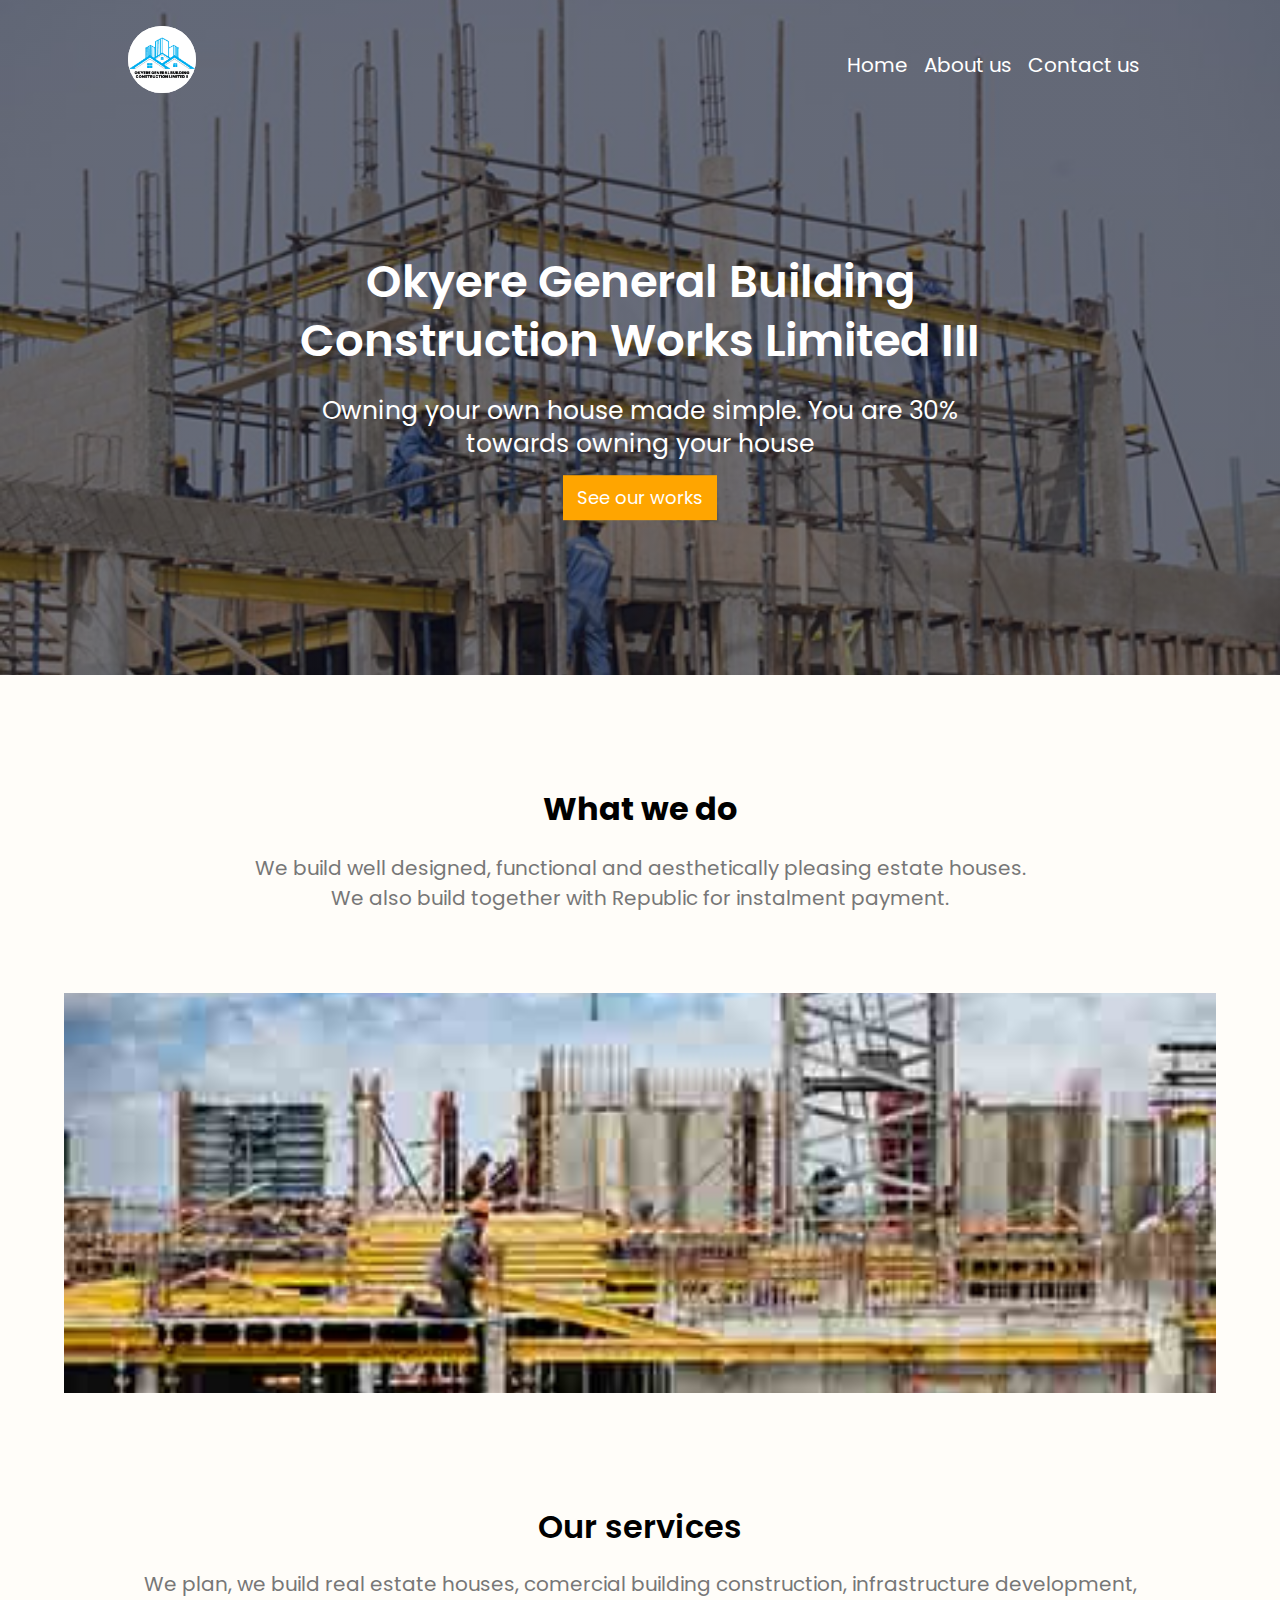
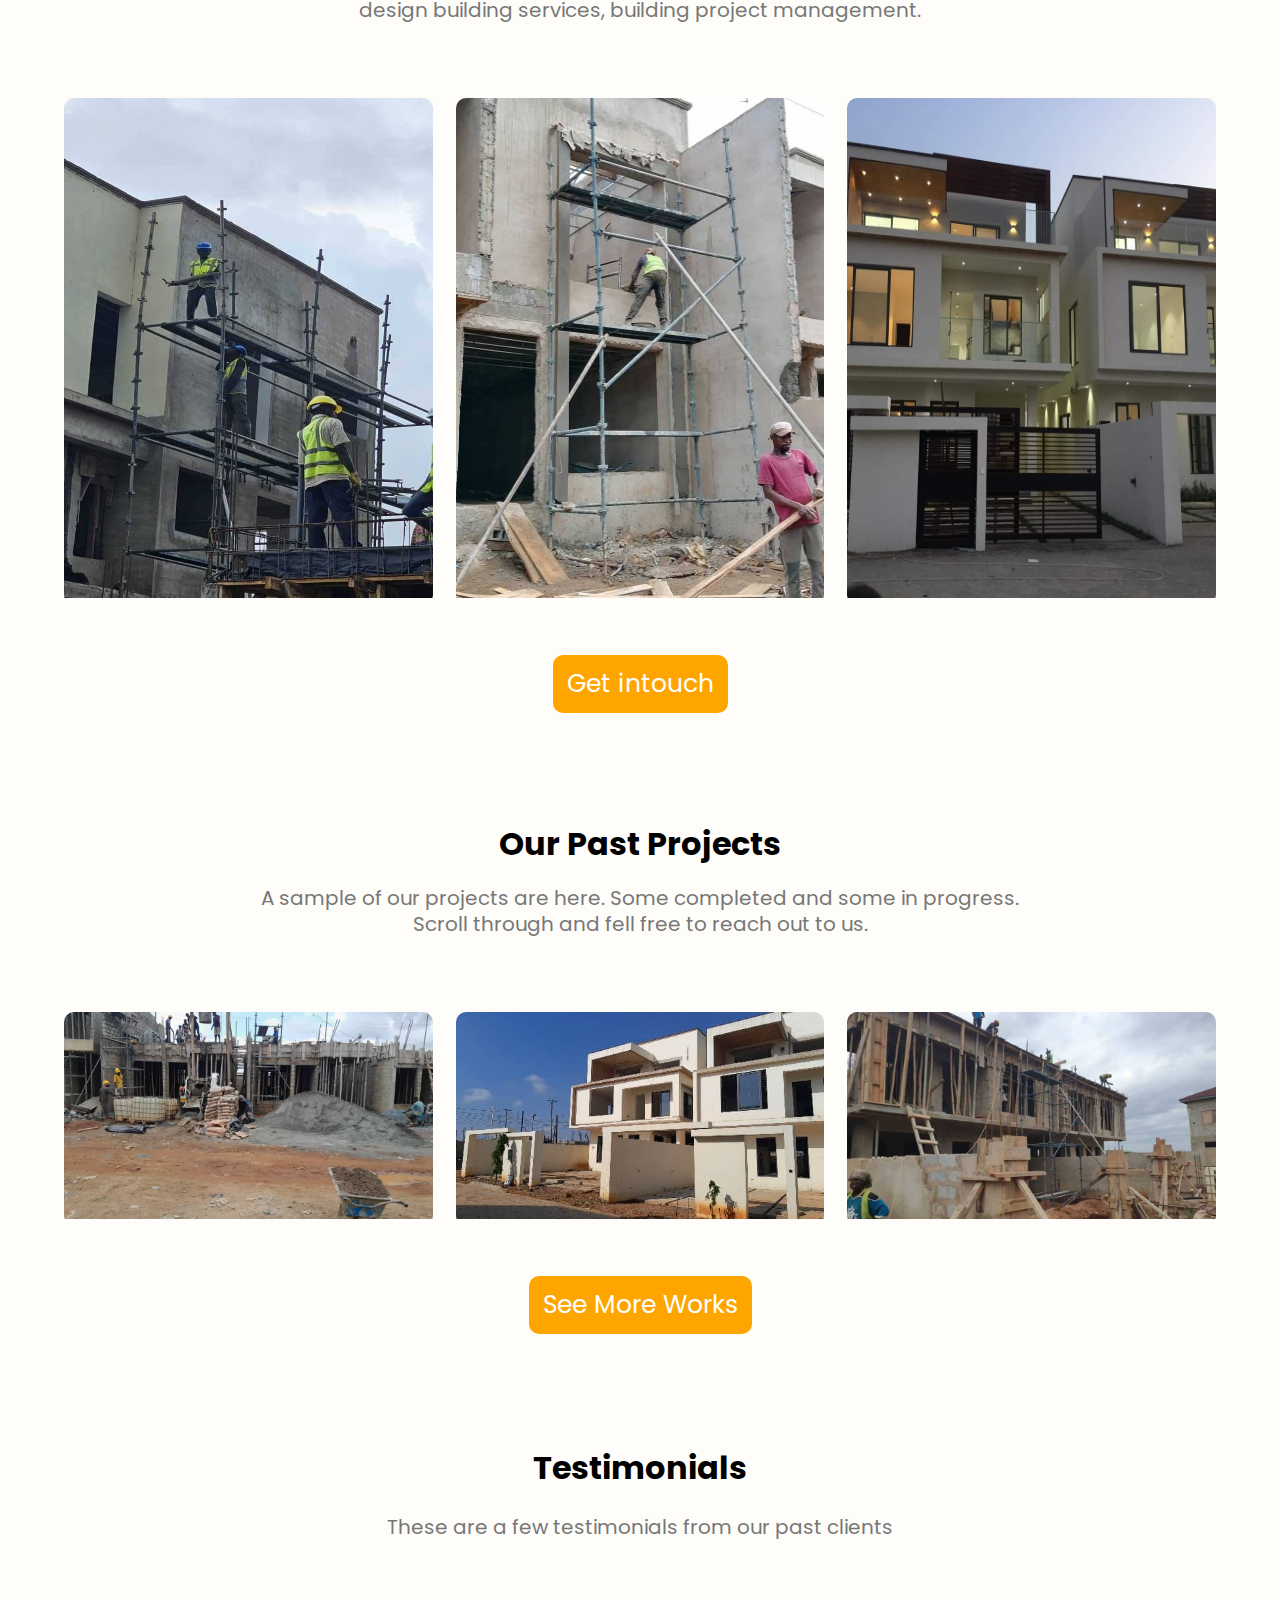
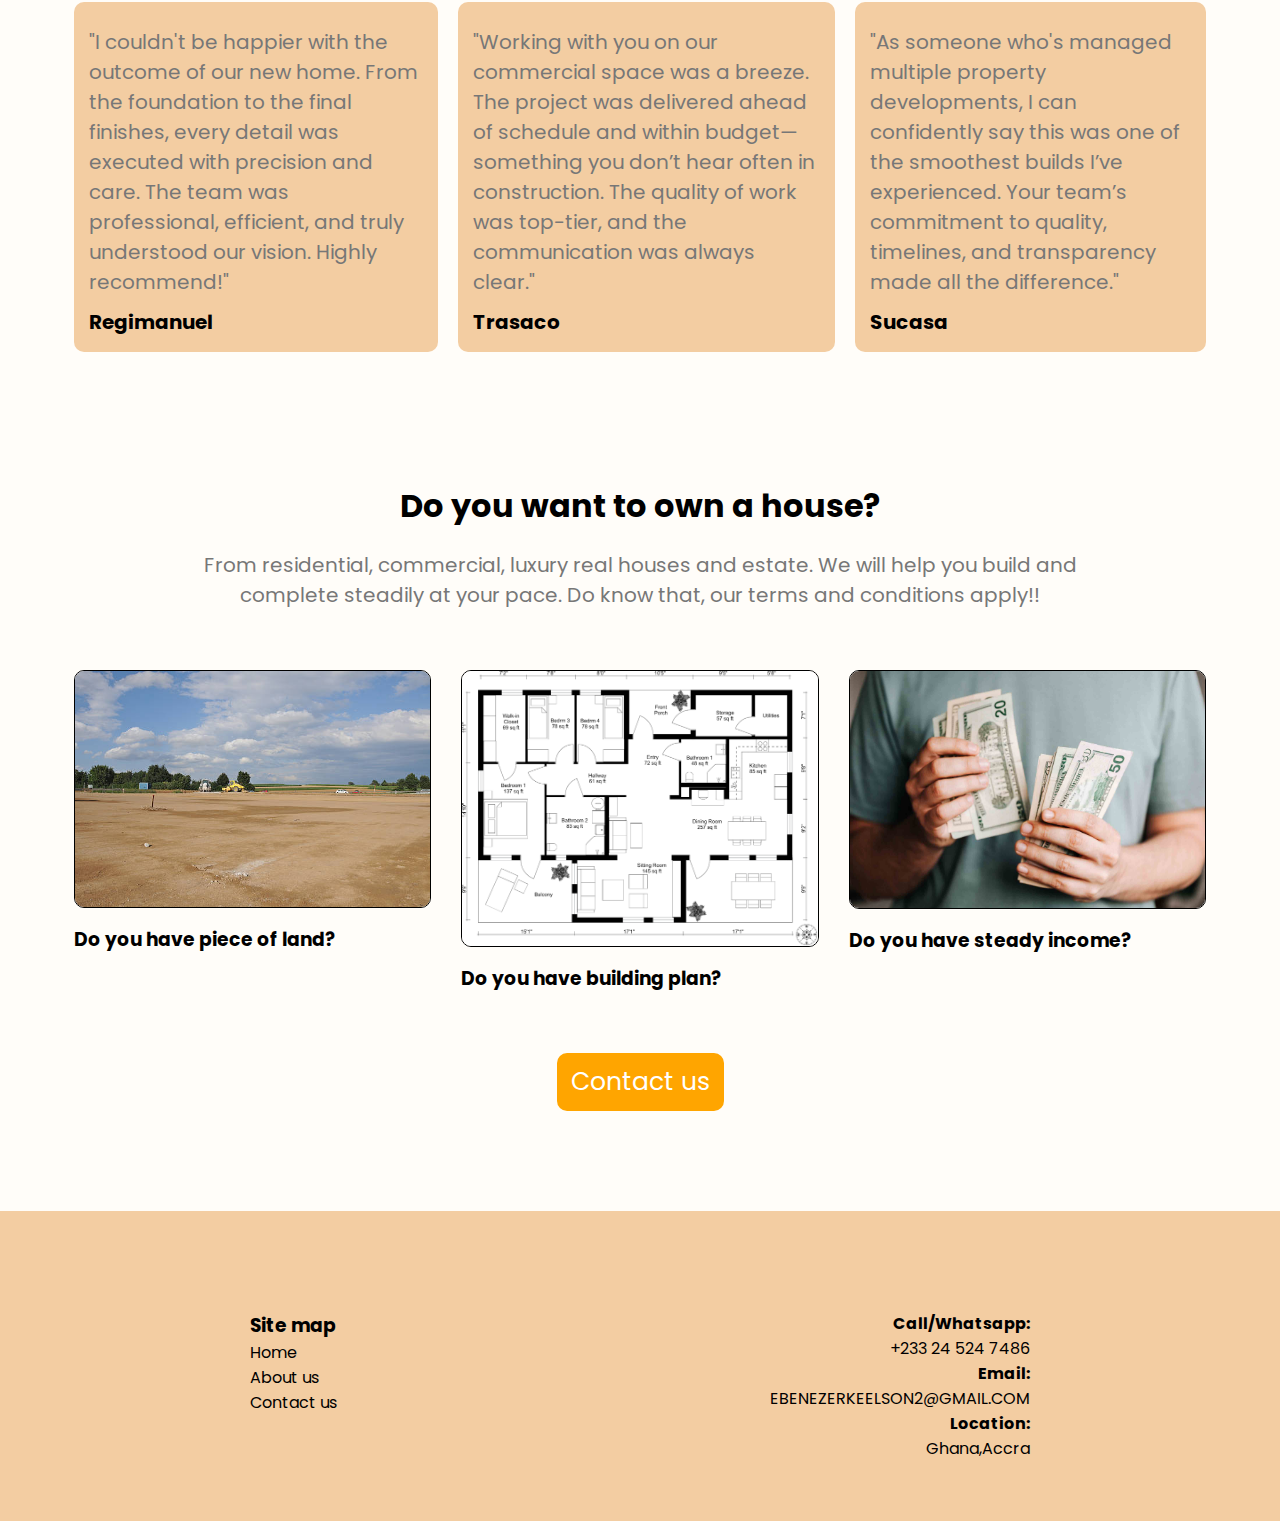
<file: index.html>
<!DOCTYPE html>
<html lang="en">
<head>
    <meta charset="UTF-8">
    <meta name="viewport" content="width=device-width, initial-scale=1.0">
    <title>Okyere General construction</title>
    <link rel="stylesheet" href="style.css">
    <script src="script.js" defer></script>
    <link rel="preconnect" href="https://fonts.googleapis.com">
    <link rel="preconnect" href="https://fonts.gstatic.com" crossorigin>
    <link href="https://fonts.googleapis.com/css2?family=Poppins:ital,wght@0,100;0,200;0,300;0,400;0,500;0,600;0,700;0,800;0,900;1,100;1,200;1,300;1,400;1,500;1,600;1,700;1,800;1,900&display=swap" rel="stylesheet">
    <link rel="icon" href="favicon.png" type="image/png">
</head>
<body>
    <header class="header">
        <nav>
            <a href="index.html" class="logo"><a href="index.html" class="logo"><img src="favicon.png" alt="" style="width:15%; background:#fff; border-radius:50%;"></a></a>
            <div class="nav-links" id="nav-links">
                <ul>
                    <img src="Our works/close-menu.png" alt="" class="hide-desktop" onclick="closeMenu()">
                    <li><a href="index.html">Home</a></li>
                    <li><a href="about.html">About us</a></li>
                    <li><a href="contact.html">Contact us</a></li>
                </ul>
            </div>
            <img src="Our works/open-menu.png" alt="" class="hide-desktop" onclick="hideMenu()">
        </nav>
        <div class="text-items">
            <h1>Okyere General Building Construction Works Limited III</h1>
            <p>Owning your own house made simple. You are 30% towards owning your house</p>
            <a href="works.html" class="cta-btn">See our works</a>
        </div>
    </header>

<!-- ABOUT -->
    <section class="about">
        <h1>What we do</h1>
        <p>We build well designed, functional and aesthetically pleasing estate houses. <br> We also build together with Republic for instalment payment.</p>
        <div class="about-img"></div>
    </section>
    <div class="our-services">
        <h1>Our services</h1>
        <p>We plan, we build real estate houses, comercial building construction, infrastructure development, <br> design building services, building project management.</p>
        <div class="row">
            <div class="service-col"><img src="Our works/sevice 1.jpg" alt=""></div>
            <div class="service-col"><img src="Our works/service 2.jpg" alt=""></div>
            <div class="service-col"><img src="Our works/service 3.jpg" alt=""></div>
        </div>
        <a href="contact.html" class="cta-btn btn-b">Get intouch</a>
    </div>
<!-- PROJECTS -->
    <section class="projects">
        <h1>Our Past Projects</h1>
        <p>A sample of our projects are here. Some completed and some in progress. <br> Scroll through and fell free to reach out to us.</p>
        <div class="row">
            <div class="project-col"><img src="Our works/projects 1.jpg" alt=""></div>
            <div class="project-col"><img src="Our works/projects 2.jpg" alt=""></div>
            <div class="project-col"><img src="Our works/projects 3.jpg" alt=""></div>
        </div>
        <a href="works.html" class="cta-btn btn-b">See More Works</a>
    </section>

    <!-- Testimonials -->
     <section class="testimonials">
        <h1>Testimonials</h1>
        <p>These are a few testimonials from our past clients</p>
        <div class="row">
            <div class="testimonial-col">
                <p>"I couldn't be happier with the outcome of our new home. From the foundation to the final finishes, every detail was executed with precision and care. The team was professional, efficient, and truly understood our vision. Highly recommend!"</p>
                <h3>Regimanuel</h3>
            </div>
            <div class="testimonial-col">
                <p>"Working with you on our commercial space was a breeze. The project was delivered ahead of schedule and within budget—something you don’t hear often in construction. The quality of work was top-tier, and the communication was always clear."</p>
                <h3>Trasaco</h3>
            </div>
            <div class="testimonial-col">
                <p>"As someone who's managed multiple property developments, I can confidently say this was one of the smoothest builds I’ve experienced. Your team’s commitment to quality, timelines, and transparency made all the difference."</p>
                <h3>Sucasa</h3>
            </div>
        </div>
    </section>

    <!-- Own a house -->

    <section class="own-a-house">
        <h1>Do you want to own a house?</h1>
        <p>From residential, commercial, luxury real houses and estate. We will help you build and <br> complete steadily at your pace.
            Do know that, our terms and conditions apply!!</p>
            <div class="row">
                <div class="own-a-house-col">
                    <img src="Our works/land.jpg" alt="">
                    <h3>Do you have  piece of land?</h3>
                </div>
                <div class="own-a-house-col">
                    <img src="Our works/plan.png" alt="">
                    <h3>Do you have building plan?</h3>
                </div>
                <div class="own-a-house-col">
                    <img src="Our works/income.jpg" alt="">
                    <h3>Do you have steady income?</h3>
                </div>
            </div>
            <a href="contact.html" class="cta-btn btn-b">Contact us</a>
    </section>

    <!-- Footer -->
    <footer>
        <div class="row footer">
            <div class="sitemap">
                <h3>Site map</h3>
                <a href="index.html">Home</a>
                <a href="about.html">About us</a>
                <a href="contact.html">Contact us</a>
            </div>
            <div class="others">
                <h4>Call/Whatsapp:</h4>
                <p>+233 24 524 7486</p>
                <h4>Email:</h4>
                <p>EBENEZERKEELSON2@GMAIL.COM</p>
                <h4>Location:</h4>
                <p>Ghana,Accra</p>
            </div>
        </div>
    </footer>
</body>
</html>
</file>
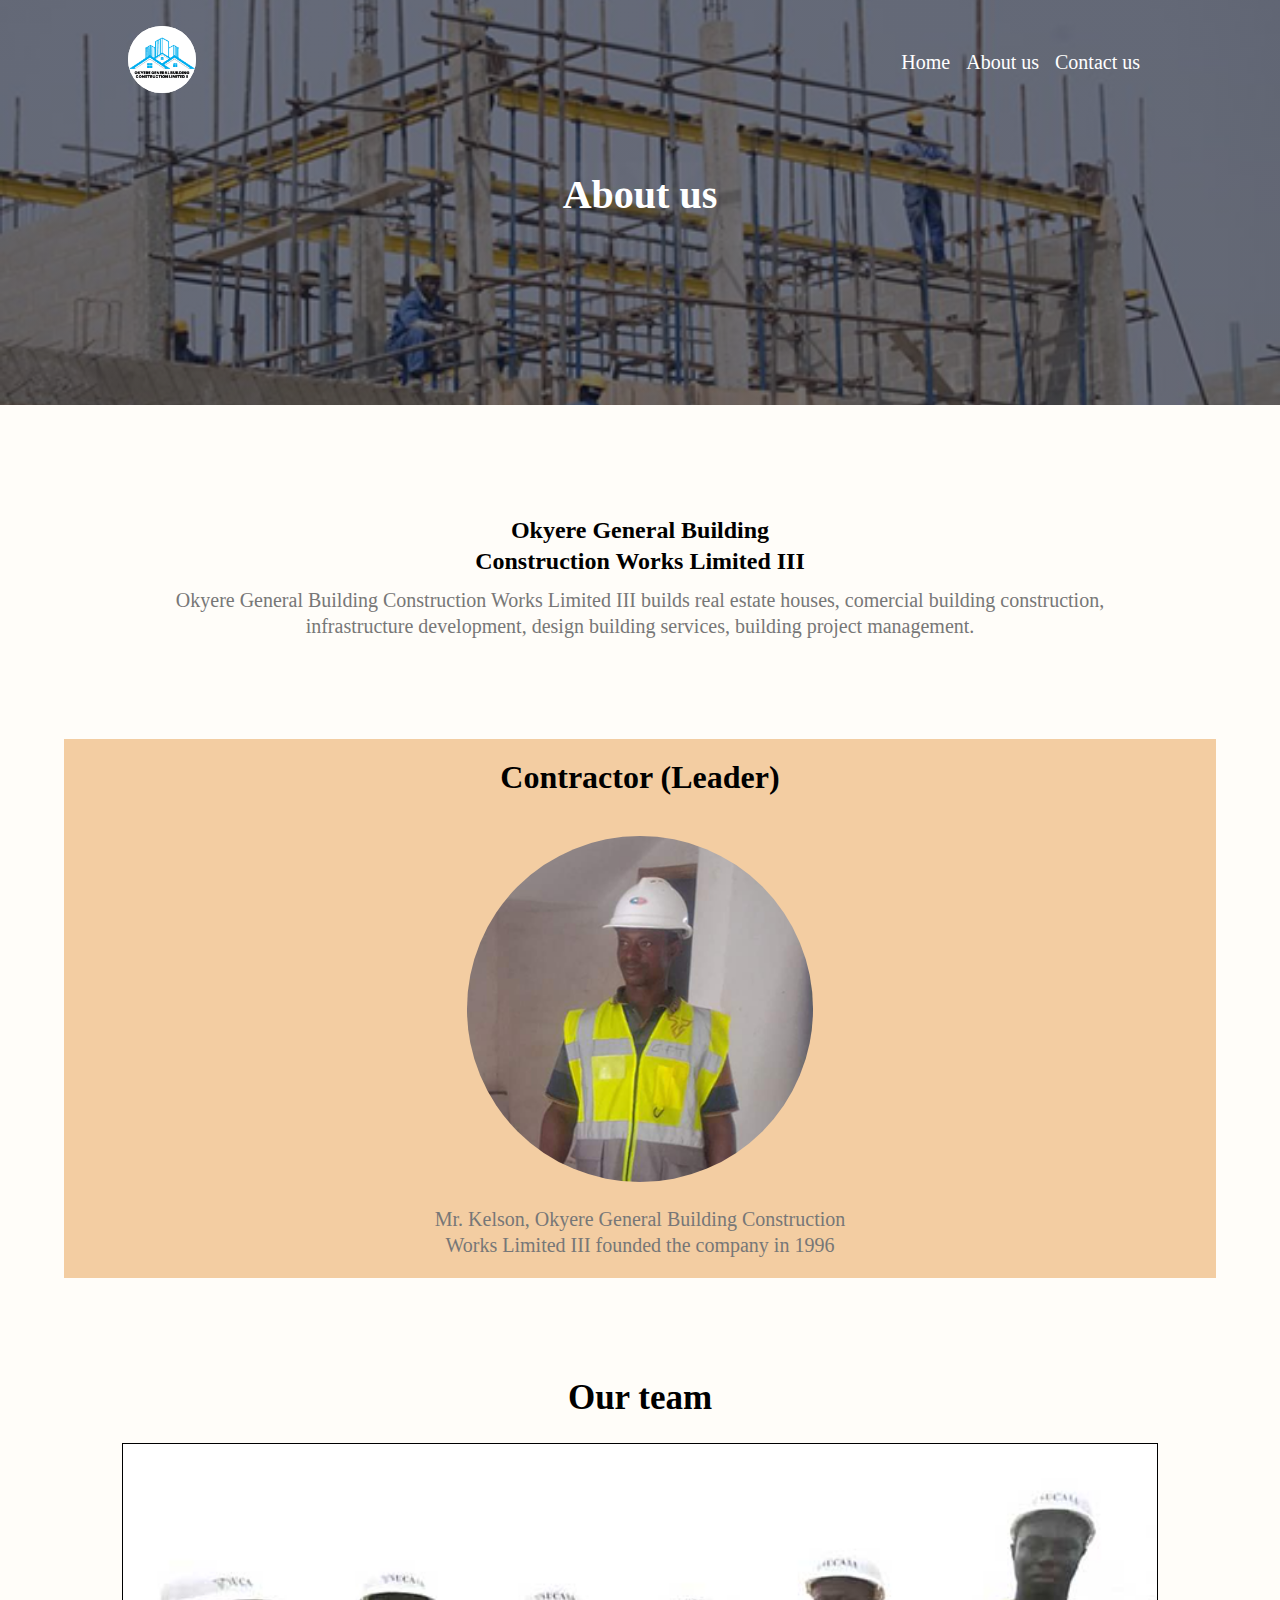
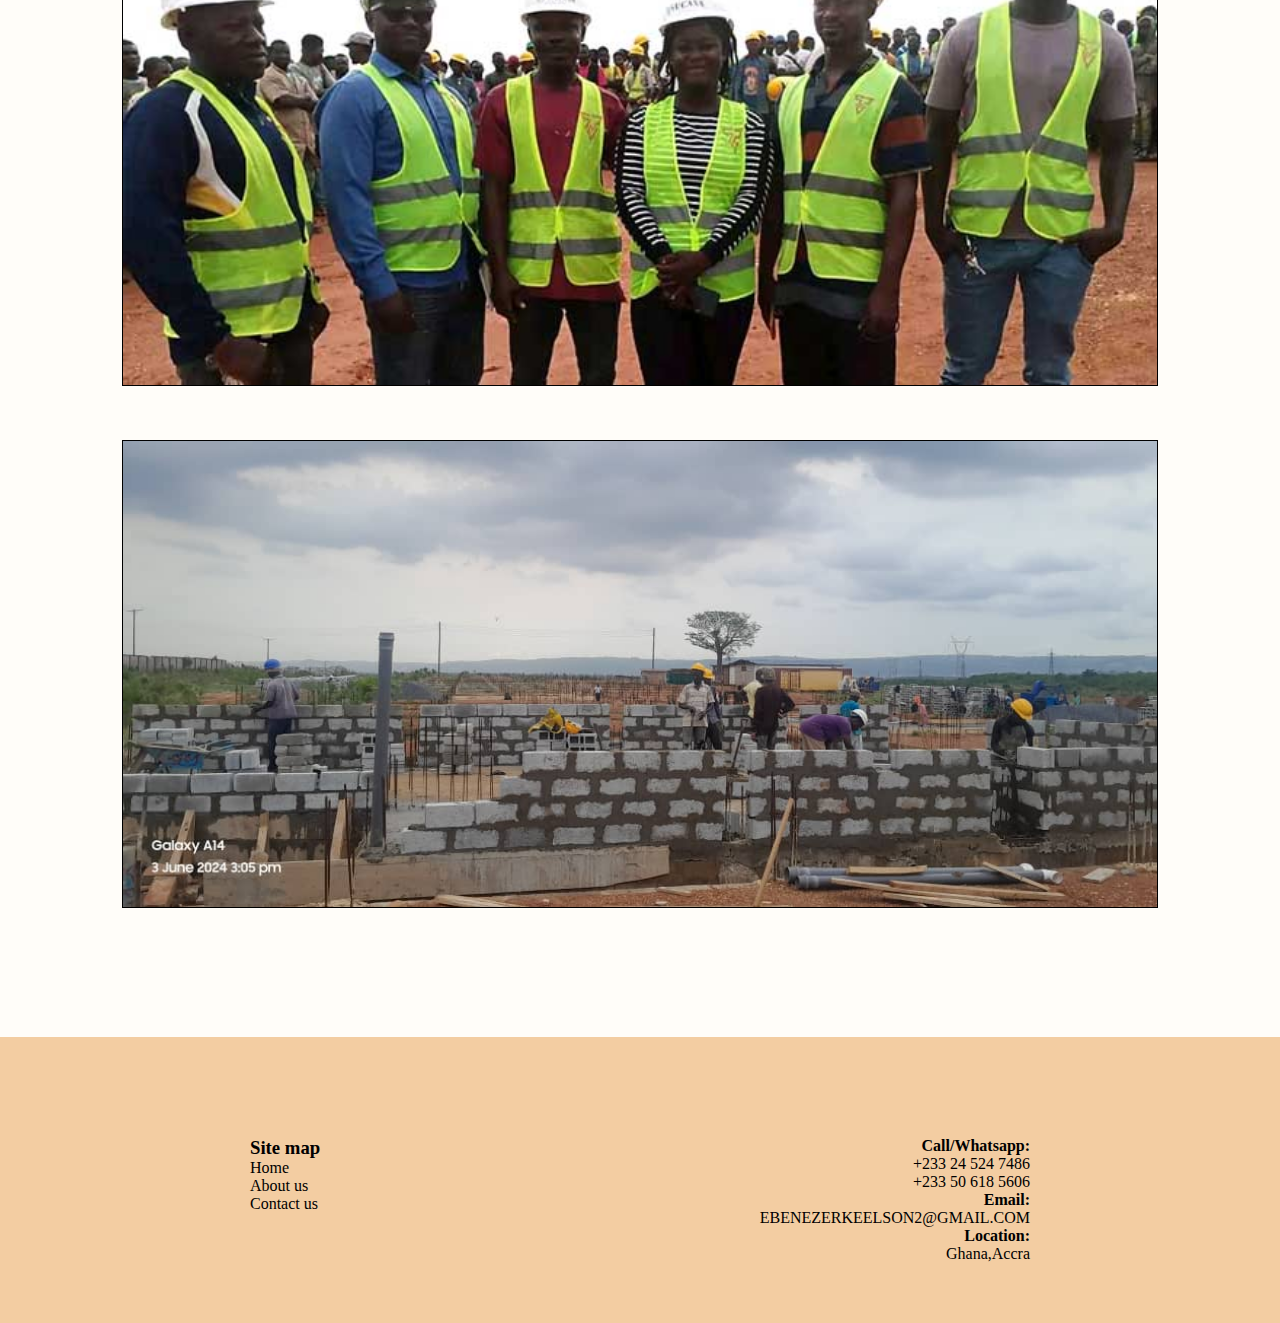
<file: about.html>
<!DOCTYPE html>
<html lang="en">
<head>
    <meta charset="UTF-8">
    <meta name="viewport" content="width=device-width, initial-scale=1.0">
    <title>Okyere General construction</title>
    <link rel="stylesheet" href="style.css">
    <link rel="stylesheet" href="about.css">
    <script src="script.js" defer></script>
    <link rel="preconnect" href="https://fonts.googleapis.com">
    <link href="https://fonts.googleapis.com/css2?family=Poppins:ital,wght@0,100;0,200;0,300;0,400;0,500;0,600;0,700;0,800;0,900;1,100;1,200;1,300;1,400;1,500;1,600;1,700;1,800;1,900&display=swap" rel="stylesheet">
    <link rel="preconnect" href="https://fonts.gstatic.com" crossorigin>
    <link rel="icon" href="favicon.png" type="image/png">
</head>
<body>
    <header class="about_header">
        <nav>
            <a href="index.html" class="logo"><a href="index.html" class="logo"><img src="favicon.png" alt="" style="width:15%; background:#fff; border-radius:50%;"></a></a>
            <div class="nav-links" id="nav-links">
                <ul>
                    <img src="Our works/close-menu.png" alt="" class="hide-desktop" onclick="closeMenu()">
                    <li><a href="index.html">Home</a></li>
                    <li><a href="about.html">About us</a></li>
                    <li><a href="contact.html">Contact us</a></li>
                </ul>
            </div>
            <img src="Our works/open-menu.png" alt="" class="hide-desktop" onclick="hideMenu()">
        </nav>
        <div class="about_text">
            <h1>About us</h1>
        </div>
    </header>

    <!-- About us over view -->
    <section class="over_view">
        <h2>Okyere General Building<br>Construction Works Limited III</h2>
        <p>Okyere General Building Construction Works Limited III builds real estate houses, comercial building construction,<br>infrastructure development, design building services, building project management.</p>
    </section>

    <!-- The contractor -->
     <section class="contractor">
        <h1 alt="contractor of the company">Contractor (Leader)</h1>
        <img src="Our works/contractor.png" alt="">
        <p>Mr. Kelson, Okyere General Building Construction <br>Works Limited III founded the company in 1996</p>
     </section>

     <!-- Our team -->
      <section class="our_team">
        <h1>Our team</h1>
        <div class="team_pic"><img src="Our works/team 1.jpg" alt=""></div>
        <div class="team_pic"><img src="Our works/team 2.jpg" alt=""></div>
      </section>







     <!-- Footer -->
     <footer>
        <div class="row footer">
            <div class="sitemap">
                <h3>Site map</h3>
                <a href="index.html">Home</a>
                <a href="about.html">About us</a>
                <a href="contact.html">Contact us</a>
            </div>
            <div class="others">
                <h4>Call/Whatsapp:</h4>
                <p>+233 24 524 7486</p>
                <p>+233 50 618 5606</p>
                <h4>Email:</h4>
                <p>EBENEZERKEELSON2@GMAIL.COM</p>
                <h4>Location:</h4>
                <p>Ghana,Accra</p>
            </div>
        </div>
    </footer>
</body>
</html>
</file>
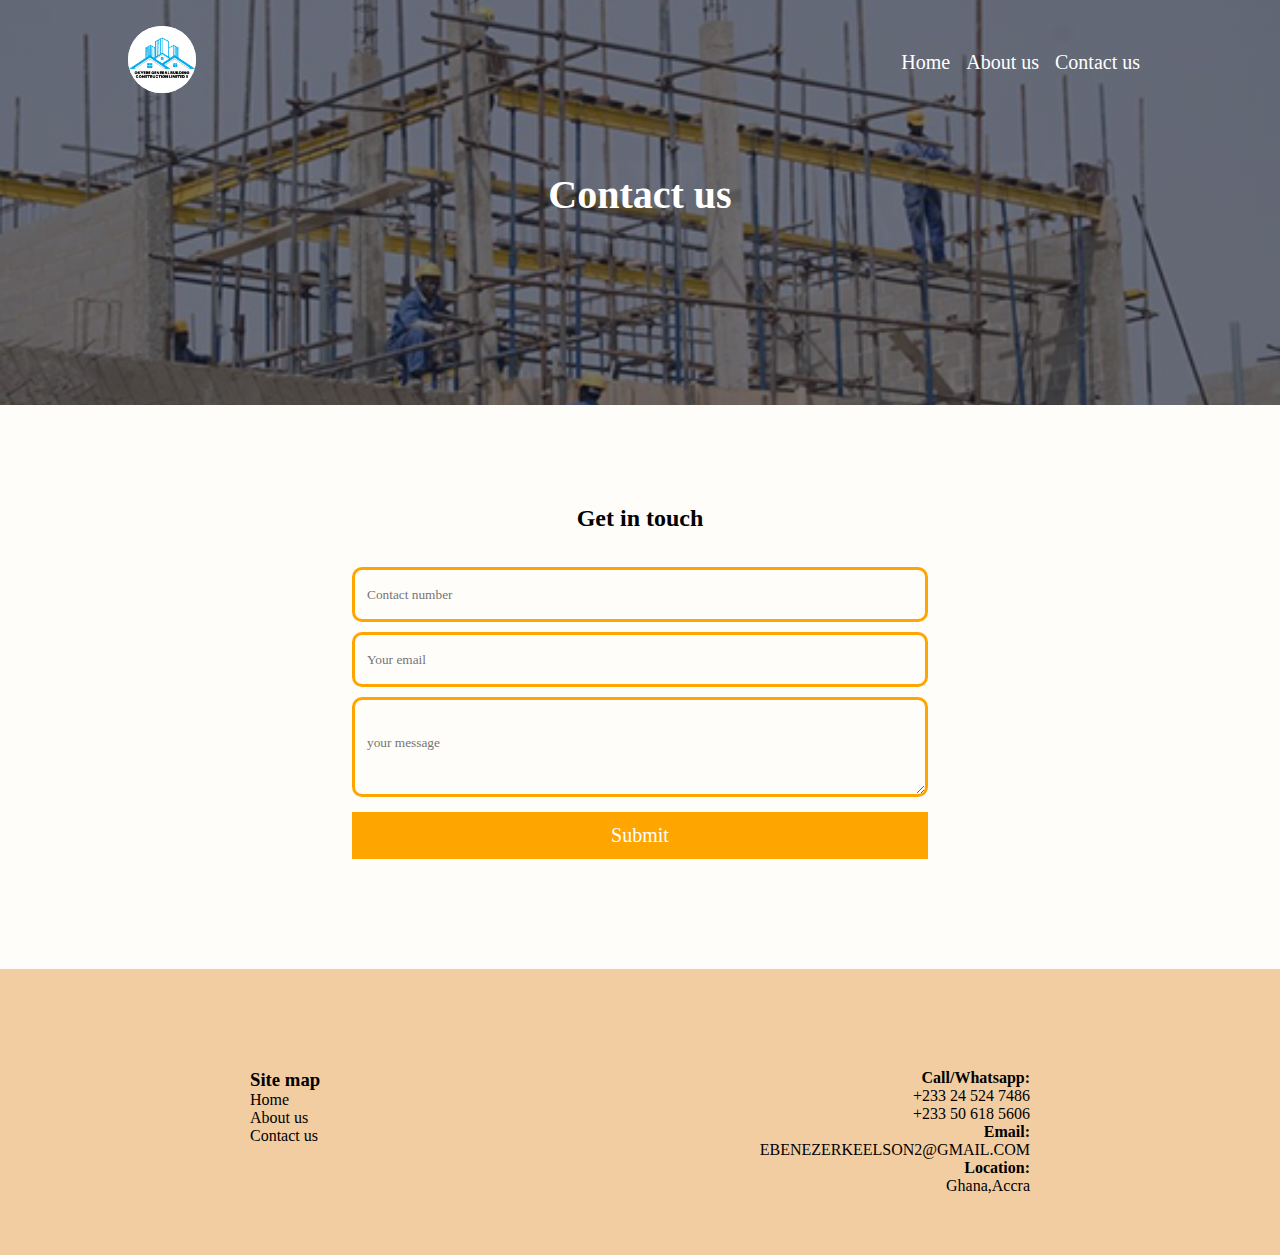
<file: contact.html>
<!DOCTYPE html>
<html lang="en">
<head>
    <meta charset="UTF-8">
    <meta name="viewport" content="width=device-width, initial-scale=1.0">
    <title>Okyere General construction</title>
    <link rel="stylesheet" href="style.css">
    <link rel="stylesheet" href="contact.css">
    <script src="script.js" defer></script>
    <link rel="preconnect" href="https://fonts.googleapis.com">
    <link rel="preconnect" href="https://fonts.gstatic.com" crossorigin>
    <link href="https://fonts.googleapis.com/css2?family=Poppins:ital,wght@0,100;0,200;0,300;0,400;0,500;0,600;0,700;0,800;0,900;1,100;1,200;1,300;1,400;1,500;1,600;1,700;1,800;1,900&display=swap" rel="stylesheet">
    <link rel="icon" href="favicon.png" type="image/png">
</head>
<body>
    <header class="contact_header">
        <nav>
            <a href="index.html" class="logo"><a href="index.html" class="logo"><img src="favicon.png" alt="" style="width:15%; background:#fff; border-radius:50%;"></a></a>
            <div class="nav-links" id="nav-links">
                <ul>
                    <img src="Our works/close-menu.png" alt="" class="hide-desktop" onclick="closeMenu()">
                    <li><a href="index.html">Home</a></li>
                    <li><a href="about.html">About us</a></li>
                    <li><a href="contact.html">Contact us</a></li>
                </ul>
            </div>
            <img src="Our works/open-menu.png" alt="" class="hide-desktop" onclick="hideMenu()">
        </nav>
        <div class="contact_text">
            <h1>Contact us</h1>
        </div>
    </header>

    <!-- CONTACT FORM -->
    <div class="contact-container">
        <form action="https://api.web3forms.com/submit" method="POST" class="contact-left">
            <div class="contact-left-title">
                <h2 style="text-align: center;">Get in touch</h2>
            </div>
            <input type="hidden" name="access_key" value="dd2870bb-033f-4a10-b0ad-5d39431148a8">
            <input type="text" name="Contact number" placeholder="Contact number" class="contact-inputs" required>
            <input type="email" name="Email" placeholder="Your email" class="contact-inputs" required>
            <textarea name="Hello Mr. Kelson, i just filled your form on your website and this is my message: " placeholder="your message" class="contact-inputs" required></textarea>
            <button type="submit">Submit</button>
        </form>
     </div>

     <!-- Footer -->
     <footer>
        <div class="row footer">
            <div class="sitemap">
                <h3>Site map</h3>
                <a href="index.html">Home</a>
                <a href="about.html">About us</a>
                <a href="contact.html">Contact us</a>
            </div>
            <div class="others">
                <h4>Call/Whatsapp:</h4>
                <p>+233 24 524 7486</p>
                 <p>+233 50 618 5606</p>
                <h4>Email:</h4>
                <p>EBENEZERKEELSON2@GMAIL.COM</p>
                <h4>Location:</h4>
                <p>Ghana,Accra</p>
            </div>
        </div>
    </footer>
</body>
</html>
</file>
<file: style.css>
*{
    padding:0;
    margin:0;
    box-sizing: border-box;
    font-family: "Poppins", sans-serif;
}
body{
    background: #FFFDF9;
}

.header{
    background-image: linear-gradient(rgba(4,9,30,0.55),rgba(4,9,30,0.55)), url(bg.png);
    width:100%;
    min-height:75vh;
    background-position:center;
    background-size:cover;
}

nav{
    display: flex;
    justify-content: space-between;
    align-items: center;
    padding:2% 10%;
}

.logo{
    color:#fff;
    text-decoration:none;
    font-size: 25px;
    font-weight: bold;
}

.nav-links{
    flex:1;
    text-align: right;
}

.nav-links ul li{
    display: inline-block;
    padding-right: 12px;
}

.nav-links ul li a{
    color:#fff;
    text-decoration: none;
    font-size: 20px;
    &:hover{
        border-bottom: 2px #FFA500 solid;
    }
}

.text-items{
    width:60%;
    margin:auto;
    text-align:center;
    position:absolute;
    top:40%;
    left:50%;
    transform:translate(-50%,-40%);
    color:#fff;
}

.text-items h1{
    font-size:45px;
    line-height:1.3;
    font-weight:600;
    padding-bottom:10px;
}

.text-items p{
    font-size: 25px;
    font-weight: 400;
    line-height:1.3;
    padding:15px 50px;
}

.cta-btn{
    text-decoration: none;
    display: inline-block;
    background:#FFA500;
    color:#fff;
    padding:9px 14px;
    font-size: 18px;
    &:hover{
        background: #fff;
        color:#000;
    }
}

.hide-desktop{
    display: none;
}
@media(max-width:700px){
    .hide-desktop{
        display: unset;
    }
    .logo{
        font-size: 19px;
    }
    nav{
        padding:5% 10%;
    }
    .nav-links{
        position:absolute;
        top:0;
        right:0;
        height:100%;
        width:50%;
        background:#FFA500;
        text-align: left;
        z-index: 100;
        padding-left: 10px;
        padding-top:10px;
        display: none;
    }
    .nav-links ul li{
        display: block;
        padding:5px 0;
        font-weight:bold;
    }

    .nav-links ul:nth-of-type(1){
        margin:5px 0;
    }

    .text-items h1{
        font-size:28px;
        padding-bottom: 0;
    }
    .text-items p{
        font-size: 14px;
        padding:15px 0px;
    }
    .cta-btn{
        padding:6px 12px;
    }

    nav img{
        width:30px;
        cursor:pointer;
    }
    .nav-links ul li a:hover{
        border-bottom:unset;
    }

}


/* ABOUT */
.about{
    width:90%;
    margin:auto;
    text-align:center;
}

.about h1{
    margin-top:100px;
    padding:10px 0;
}

.about p{
    padding:10px 0;
    color:#777;
    font-size: 20px;
}

.about-img{
    margin-top: 70px;
    width:100%;
    overflow: hidden;
    height:400px;
    background-image: url(about\ us.jpg);
    background-repeat: no-repeat;
    background-size: cover;
    background-position: center;
}

/* Our services */
.our-services{
    width:90%;
    margin:auto;
    text-align:center;
}

.our-services h1{
    margin-top: 100px;
    padding:10px 0;
    font-weight: 600;
}

.our-services p{
    padding:10px 0;
    color:#777;
    line-height: 1.3;
    font-size: 20px;
}
.row{
    margin-top:40px;
    display: flex;
    justify-content: space-between;
}

.service-col{
    flex-basis:32%;
    overflow: hidden;
    border-radius: 10px;
    margin:25px 0;
}

.service-col img{
    width:100%;
    height:500px;
}

.btn-b{
    margin-top:25px;
    padding: 10px 14px;
    font-size:25px;
    border-radius: 10px;
    &:hover{
        border:#000 2px solid;
    }
}

@media(max-width:700px){
    .row{
        display: block;
    }
    .btn-b{
        font-size: 17px;
    }

}


/* PROJECTS */
.projects{
    width:90%;
    margin:auto;
    text-align: center;
}

.projects h1{
    margin-top: 100px;
    line-height: 1.3;
    padding:10px;
}
.projects p{
    color: #777;
    padding: 10px 0;
    line-height: 1.3;
    font-size: 20px;
}

.project-col{
    flex-basis:32%;
    overflow: hidden;
    border-radius: 10px;
    margin:25px 0;
}

.project-col img{
    width:100%;
}

/* Testimonials */
.testimonials{
    width:90%;
    margin:auto;
    text-align: center;
}

.testimonials h1{
    margin-top: 100px;
    padding:10px 0;
}
.testimonials p{
    padding: 10px 0;
    color: #777;
    font-size: 20px;
}

.testimonial-col{
    background-color: #F3CDA2;
    margin:10px;
    border-radius: 10px;
    padding:15px;
    text-align: left;
    margin-bottom: 20px;
    font-size: 10px;
}

.testimonial-col h3{
    text-align: left;
    font-size:20px;
}

/* Do you want to own a house */

.own-a-house{
    width:90%;
    margin:auto;
    text-align: center;
}

.own-a-house h1{
    padding:10px 50px;
    margin-top: 100px;
}

.own-a-house p{
    color:#777;
    padding:10px 35px;
    font-size: 20px;
}

.own-a-house-col{
    flex-basis: 31%;
    margin: 10px;
    margin-bottom: 25px;
}

.own-a-house-col img{
    width:100%;
    border-radius: 10px;
    border:.5px solid #000;
}

.own-a-house-col h3{
    text-align: left;
    padding:10px 0;
}

/* Footer */
footer{
    background:#F3CDA2;
    width:100%;
    padding:60px 250px;
    margin-top: 100px;
}

.sitemap{
    display: flex;
    flex-direction: column;
}

.sitemap a{
    text-decoration: none;
    color: #000;
    font-weight: normal;
}

.others{
    text-align: right;
    h4{
        text-align: right;
    }
}

@media(max-width:700px){
    .footer{
        text-align:center;
    }
    .others{
        padding-top: 30px;
        text-align: center;
        h4{
            text-align: center;
        }
        
    }
    footer{
        padding: 60px 0;
    }
}
</file>
<file: about.css>
*{
    padding:0;
    margin:0;
    box-sizing: border-box;
    font-family: Verdana;
}

.about_header{
    background-image: linear-gradient(rgba(4,9,30,0.55),rgba(4,9,30,0.55)), url(bg.png);
    width:100%;
    min-height:45vh;
    background-position:center;
    background-size:cover;
}

.about_text{
    width:60%;
    margin:auto;
    text-align:center;
    position:absolute;
    top:20%;
    left:50%;
    transform:translate(-50%,-20%);
    color:#fff;
    font-size: 20px;
}

/* .about_text h1{
    font-size:40px;
} */

/* About us over view */
.over_view{
    width:90%;
    margin:auto;
    text-align:center;
}

.over_view h2{
    margin-top: 100px;
    padding:10px;
    line-height: 1.3;
}

.over_view p{
    color:#777;
    font-size: 20px;
    line-height: 1.3;
}

.contractor{
    width:90%;
    margin: auto;
    text-align: center;
    background-color: #F3CDA2;

}

.contractor h1{
    margin-top: 100px;
    padding-bottom: 40px;
    padding-top:20px;
}

.contractor img{
    width:30%;
    height:30%;
    border-radius: 50%;
}

.contractor p{
    color: #777;
    line-height: 1.3;
    padding: 20px 0;
    font-size: 20px;
}


@media(max-width:700px){
    .contractor p{
        padding:20px 35px;
    }
}
/* Our team */
.our_team{
    width:90%;
    margin:auto;
    text-align: center;
}

.our_team h1{
    margin-top: 100px;
    font-size:35px;
}

.team_pic img{
    width:90%;
    height:auto;
    margin:25px 0;
    border:0.1px solid #000;
}
</file>
<file: contact.css>
*{
    padding:0;
    margin:0;
    box-sizing: border-box;
    font-family: Verdana;
}

.contact_header{
    background-image: linear-gradient(rgba(4,9,30,0.55),rgba(4,9,30,0.55)), url(bg.png);
    width:100%;
    min-height:45vh;
    background-position:center;
    background-size:cover;
}

.contact_text{
    width:60%;
    margin:auto;
    text-align:center;
    position:absolute;
    top:20%;
    left:50%;
    transform:translate(-50%,-20%);
    color:#fff;
    font-size: 20px;
}

/* Contact form */
.contact-container{
    width:45%;
    margin:auto;
    text-align: left;
}

.contact-left{
    display: flex;
    flex-direction: column;
}

.contact-left-title h2{
    margin-top: 100px;
    margin-bottom: 30px;
}

.contact-left input{
    background: transparent;
    height:55px;
    border-radius: 10px;
    border: #FFA500 3px solid;
    margin:5px 0;
    padding:5px 12px;
    outline: none;
}

.contact-left textarea{
    background: transparent;
    border: #FFA500 3px solid;
    margin:5px 0;
    padding:35px 12px;
    height:100px;
    outline: none;
    border-radius: 10px;
}

.contact-left button{
    display: inline-block;
    margin:10px 0;
    background: #FFA500;
    border:none;
    padding:12px 0;
    font-size:20px;
    color:#fff;
    &:hover{
        background: #fff;
        border: 1px solid #000;
        color:#000;
    }
}

@media(max-width:700px){
    .contact-container{
        width:80%;
    }
}
</file>
